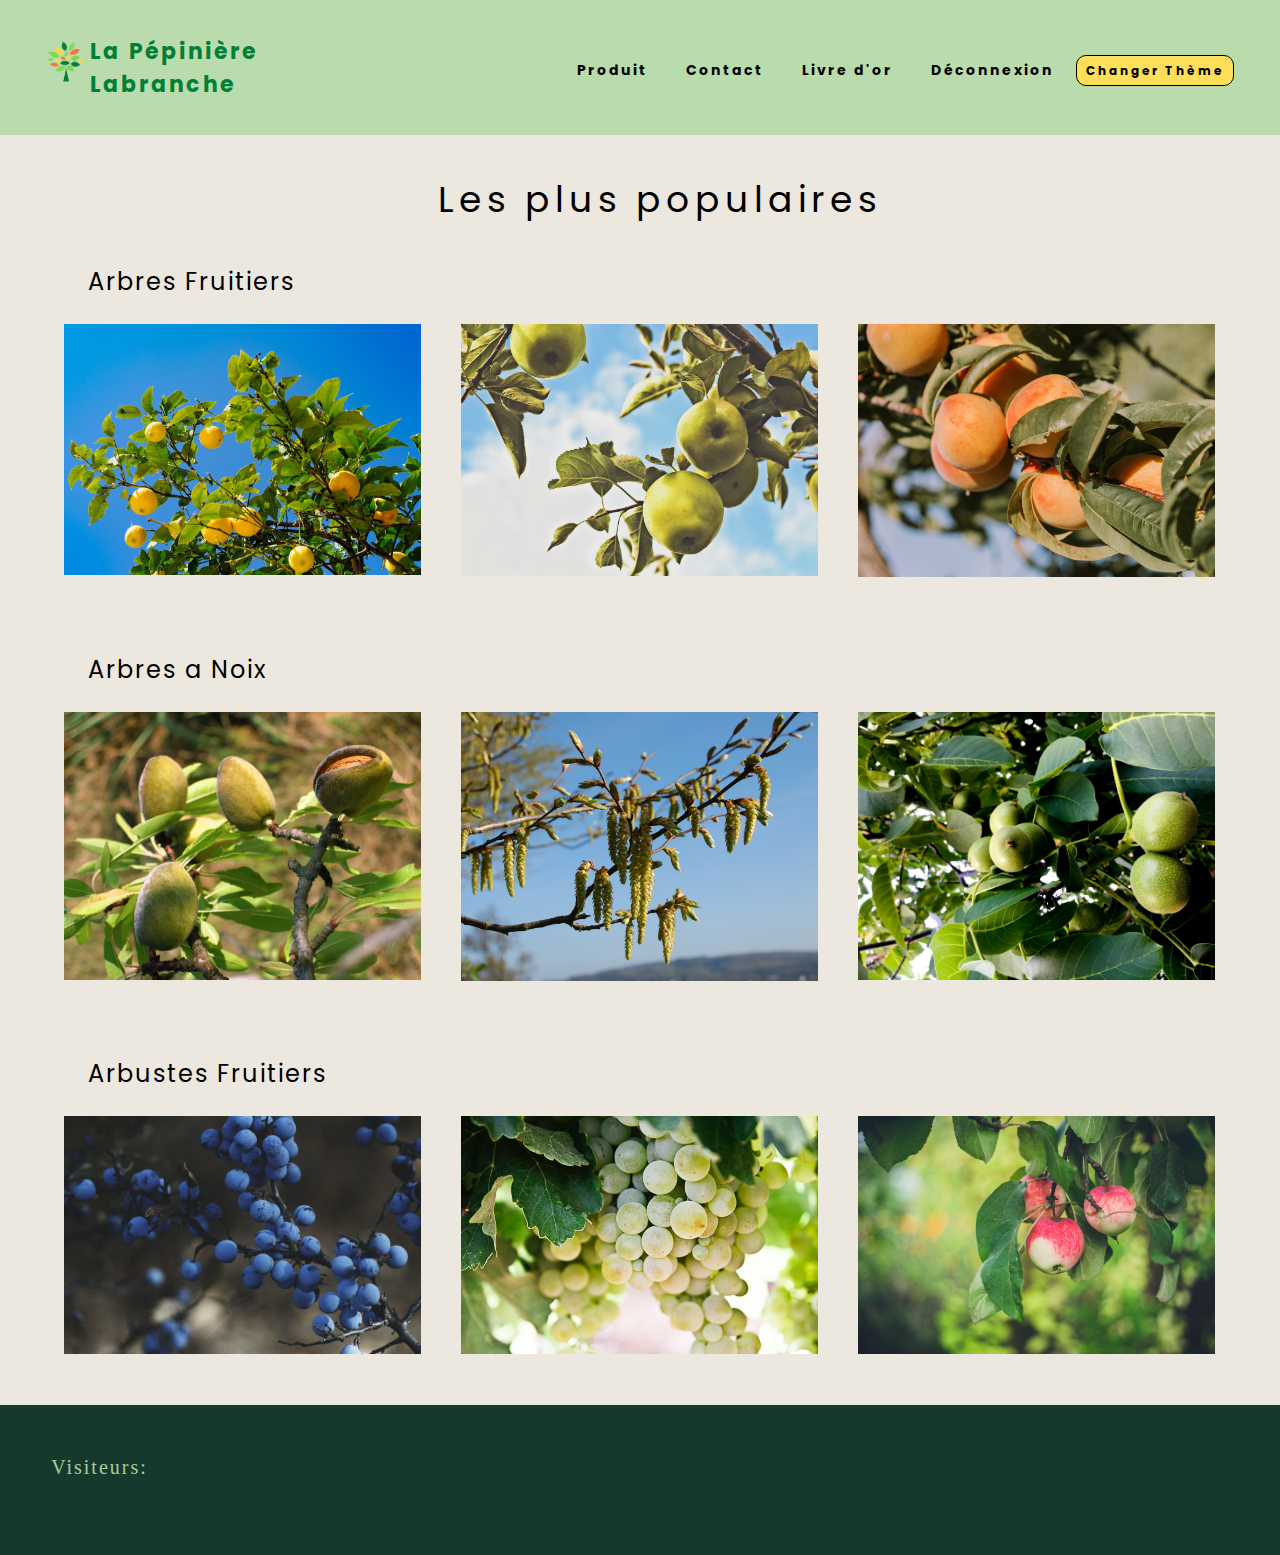
<file: projectoPHP - v2/index.html>
<!DOCTYPE html>
<html lang="en">
<head>
	<meta charset="UTF-8">
	<title>Document</title>
	<link href="https://fonts.googleapis.com/css2?family=Poppins&display=swap" rel="stylesheet">
	<script src="script.js" defer></script>
	<link href="style.css" rel="stylesheet" type="text/css">


</head>
<body>

	<! – NAVIGATION BAR –>

	<nav class="myNav" id="navB" >
		
			<div class="logoBox">
				<img class="logo" src="logos/logo.png">
				<p  class="companyName">La Pépinière Labranche</p>
			</div>
		
		
		<ul class="uLinks">
			<li class ="uLinksList"><a class = "uLinksListElement" href="index.html">Produit</a></li>
			<li class ="uLinksList"><a class = "uLinksListElement" href="#">Contact</a></li>
			<li class ="uLinksList"><a class = "uLinksListElement" href	="#">Livre d'or</a></li>
			<li class ="uLinksList"><a class = "uLinksListElement" href	="#">Déconnexion</a></li>
			<a href	="#" onclick="changeFont()" class="button">Changer Thème</a>
		</ul>

		<a href="#" class="burger">
			<div class="line1"></div>
			<div class="line1"></div>
			<div class="line1"></div>
		</a>
	</nav>


	<! – CONTENU –> 
	<div id="con">
	<div class="contenu">
				<p class="title">Les plus populaires</p><br>
		<div class="arbresFruitiers">
				<h3 class="soustitre1">Arbres Fruitiers</h3><br>
				
			
			<div class="imgArbresContainer">
				<a href="descriptions/citronnier.html">
					<div class="imgContainer">
						<img class="treeImage" src="images/arbresFruitiers/lemon.jpg">
						<div id="myHover" class="textHover">
								<h4>CITRONNIER</h4>
								<p>Regarder</p>
						</div>
					</div>
				</a>
				<a href="descriptions/poirier.html">
					<div class="imgContainer">
						<img class="treeImage" src="images/arbresFruitiers/pear.jpg">
					 	<div id="myHover" class="textHover">
								<h4>POIRIER</h4>
								<p>Regarder</p>
						</div>
					</div>
				</a>
				<a href="descriptions/abricotier.html">
					<div class="imgContainer">
						<img class="treeImage" src="images/arbresFruitiers/apricot.jpg">
						<div id="myHover" class="textHover">
								<h4>ABRICOTIER</h4>
								<p>Regarder</p>
						</div>
					</div>
				</a>
			</div>
		</div> <br><br><br>

		<div class="arbresNoix">
			<h3>Arbres a Noix</h3><br>
			<div class="imgArbresContainer">
				<a href="descriptions/amandier.html">
					<div class="imgContainer">
						<img class="treeImage" src="images/arbresNoix/almond.jpg">
						<div id="myHover" class="textHover">
							<h4>AMANDIER</h4>
							<p>Regarder</p>
						</div>
					</div>
				</a>
				<a href="descriptions/noisetier.html">
					<div class="imgContainer">
						<img class="treeImage" src="images/arbresNoix/hazelnut.jpg">
						<div id="myHover" class="textHover">
								<h4>NOISETIER</h4>
								<p>Regarder</p>
						</div>
					</div>
				</a>
				<a href="descriptions/noyer.html">
					<div class="imgContainer">
						<img class="treeImage" src="images/arbresNoix/walnut.jpg">
						<div id="myHover" class="textHover">
							<h4>NOYER</h4>
							<p>Regarder</p>
						</div>
					</div>
				</a>
			</div>
		</div> <br><br><br>

		<div class="arbustesFruitiers">
			<h3>Arbustes Fruitiers</h3><br>
			<div class="imgArbresContainer">
				<a href="descriptions/bluets.html">
					<div class="imgContainer">
						<img class="treeImage" src="images/arbustesFruitiers/blueberry.jpg">
						<div id="myHover" class="textHover">
							<h4>BLEUETS</h4>
							<p>Regarder</p>
						</div>
					</div>
				</a>
				<a href="descriptions/raisins.html">
					<div class="imgContainer">
						<img class="treeImage" src="images/arbustesFruitiers/grape.jpg">
						<div id="myHover" class="textHover">
							<h4>RAISINS</h4>
							<p>Regarder</p>
						</div>
					</div>
				</a>
				<a href="descriptions/prunier.html">
					<div class="imgContainer">
						<img class="treeImage" src="images/arbustesFruitiers/plum.jpg">
						<div id="myHover" class="textHover">
							<h4>PRUNIER</h4>
							<p>Regarder</p>
						</div>
					</div>
				</a>
			</div>
		</div> <br>
	</div>
</div>

	<! – PIED –> 
	<div class="pied" id="myPied">
		<p>Visiteurs: </p>
	</div>
	
</body>
</html>
</file>
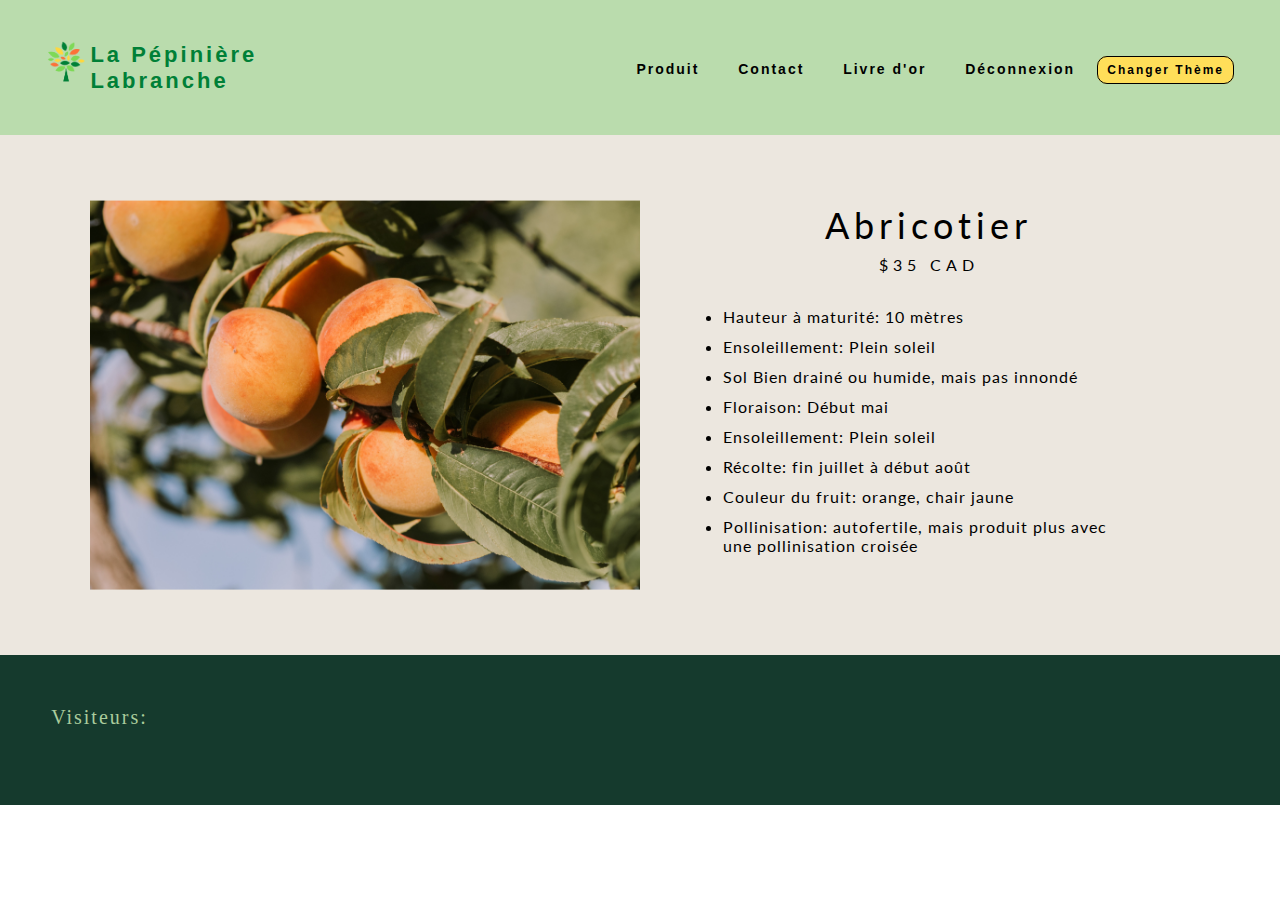
<file: projectoPHP - v2/descriptions/abricotier.html>
<!DOCTYPE html>
<html lang="en">
<head>
	<meta charset="UTF-8">
	<title>Document</title>
	<link href="../style.css" rel="stylesheet" type="text/css">
	<script src="../script.js" defer></script>
	<link href="https://fonts.googleapis.com/css2?family=Lato&display=swap" rel="stylesheet">


</head>
<body>
	<nav class="myNav" id="navB" >
		<div class="logoBox">
			<img class="logo" src="../logos/logo.png">
			<p class="companyName">La Pépinière Labranche</p> 
		</div>
		
		<ul class="uLinks">
			<li class ="uLinksList"><a class = "uLinksListElement" href="../index.html">Produit</a></li>
			<li class ="uLinksList"><a class = "uLinksListElement" href="#">Contact</a></li>
			<li class ="uLinksList"><a class = "uLinksListElement" href	="#">Livre d'or</a></li>
			<li class ="uLinksList"><a class = "uLinksListElement" href="#">Déconnexion</a></li>
			<a href="#" onclick="changeFont()" class="button">Changer Thème</a>
		</ul>

		<a href="#" class="burger">
			<div class="line1"></div>
			<div class="line1"></div>
			<div class="line1"></div>
		</a>
	</nav>

	<div id="con">
	<div class="cont" >

		<div class="imageDescriptionBox">
			<img class="photoDescription" src="../images/arbresFruitiers/apricot.jpg">
		</div>
		<div class="description">
			<p class="title">Abricotier</p>
			<p class="title prix">$35 CAD</p>
			<ul>
				<li>Hauteur à maturité: 10 mètres</li>
				<li>Ensoleillement: Plein soleil</li>
				<li>Sol	Bien drainé ou humide, mais pas innondé</li>
				<li>Floraison: Début mai</li>
				<li>Ensoleillement: Plein soleil</li>
				<li>Récolte: fin juillet à début août</li>
				<li>Couleur du fruit: orange, chair jaune</li>
				<li>Pollinisation: autofertile, mais produit plus avec une pollinisation croisée</li>
			</ul>
		</div>
	</div>
</div>

	<div class="pied"  id="myPied">
		<p>Visiteurs: </p>
	</div>
	


</body>
</html>
</file>
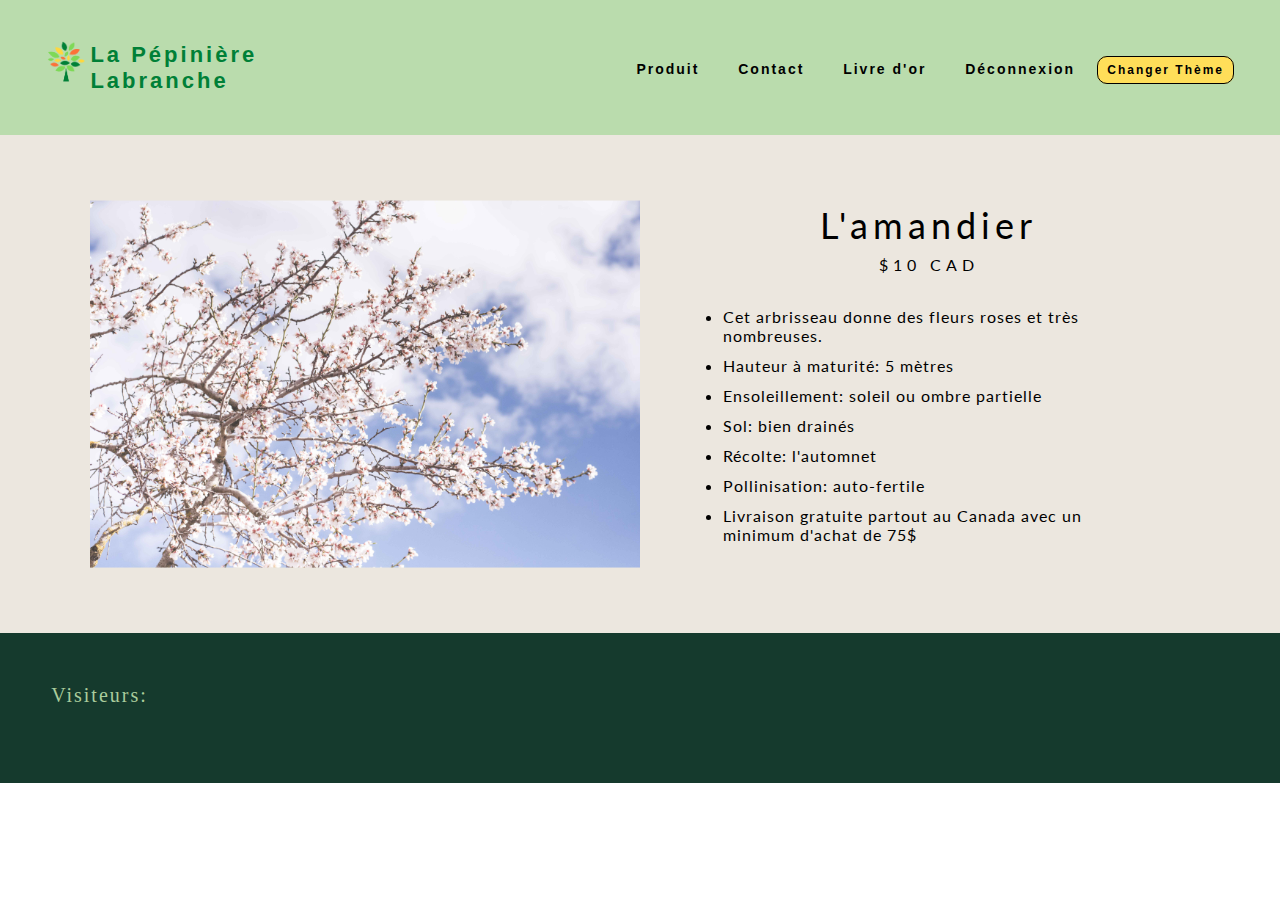
<file: projectoPHP - v2/descriptions/amandier.html>
<!DOCTYPE html>
<html lang="en">
<head>
	<meta charset="UTF-8">
	<title>Document</title>
	<link href="../style.css" rel="stylesheet" type="text/css">
	<script src="../script.js" defer></script>
	<link href="https://fonts.googleapis.com/css2?family=Lato&display=swap" rel="stylesheet">


</head>
<body>
	<nav class="myNav" id="navB">
		<div class="logoBox">
			<img class="logo" src="../logos/logo.png">
			<p class="companyName">La Pépinière Labranche</p> 
		</div>
		
		<ul class="uLinks">
			<li class ="uLinksList"><a class = "uLinksListElement" href="../index.html">Produit</a></li>
			<li class ="uLinksList"><a class = "uLinksListElement" href="#">Contact</a></li>
			<li class ="uLinksList"><a class = "uLinksListElement" href	="#">Livre d'or</a></li>
			<li class ="uLinksList"><a class = "uLinksListElement" href="#">Déconnexion</a></li>
			<a href="#"  onclick="changeFont()" class="button">Changer Thème</a>
		</ul>

		<a href="#" class="burger">
			<div class="line1"></div>
			<div class="line1"></div>
			<div class="line1"></div>
		</a>
	</nav>
	<div id="con">
		<div class="cont">

			<div class="imageDescriptionBox">
				<img class="photoDescription" src="../images/arbresNoix/almond2.jpg">
			</div>
			<div class="description">
				<p class="title">L'amandier</p>
				<p class="title prix">$10 CAD</p>
				<ul>
				
					<li>Cet arbrisseau donne des fleurs roses et très nombreuses.</li>
					<li>Hauteur à maturité: 5 mètres</li>
					<li>Ensoleillement: soleil ou ombre partielle</li>
					<li>Sol: bien drainés</li>
					<li>Récolte: l'automnet</li>
					<li>Pollinisation: auto-fertile</li>
					<li>Livraison gratuite partout au Canada avec un minimum d'achat de 75$</li>
				</ul>
			</div>
		</div>
	</div>

	<div class="pied"  id="myPied">
		<p>Visiteurs: </p>
	</div>
	


</body>
</html>
</file>
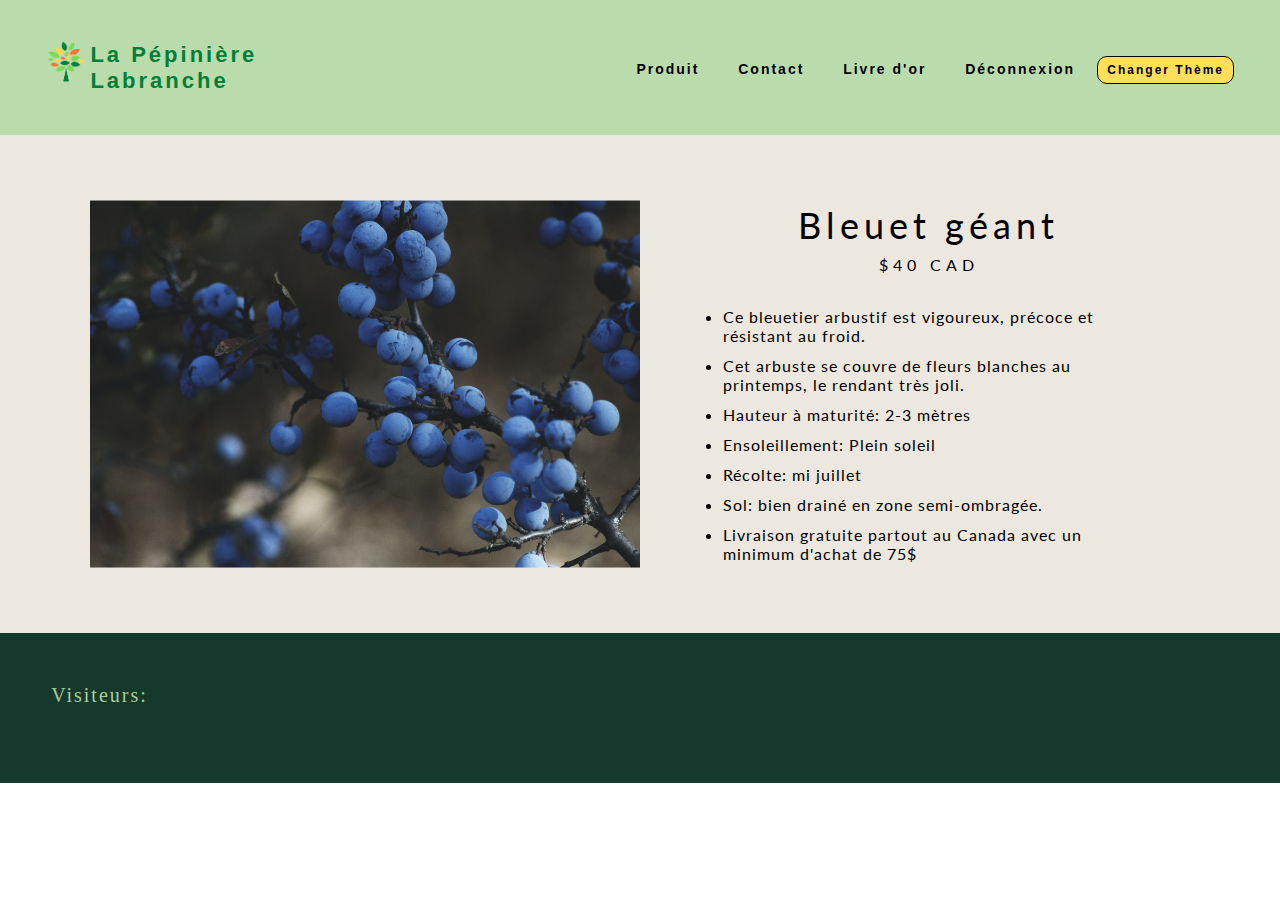
<file: projectoPHP - v2/descriptions/bluets.html>
<!DOCTYPE html>
<html lang="en">
<head>
	<meta charset="UTF-8">
	<title>Document</title>
	<link href="../style.css" rel="stylesheet" type="text/css">
	<script src="../script.js" defer></script>
	<link href="https://fonts.googleapis.com/css2?family=Lato&display=swap" rel="stylesheet">


</head>
<body>
	<nav class="myNav" id="navB">
		<div class="logoBox">
			<img class="logo" src="../logos/logo.png">
			<p class="companyName">La Pépinière Labranche</p> 
		</div>
		
		<ul class="uLinks">
			<li class ="uLinksList"><a class = "uLinksListElement" href="../index.html">Produit</a></li>
			<li class ="uLinksList"><a class = "uLinksListElement" href="#">Contact</a></li>
			<li class ="uLinksList"><a class = "uLinksListElement" href	="#">Livre d'or</a></li>
			<li class ="uLinksList"><a class = "uLinksListElement" href="#">Déconnexion</a></li>
			<a href="#" onclick="changeFont()" class="button">Changer Thème</a>
		</ul>

		<a href="#" class="burger">
			<div class="line1"></div>
			<div class="line1"></div>
			<div class="line1"></div>
		</a>
	</nav>

	<div id="con">
		<div class="cont" >

			<div class="imageDescriptionBox">
				<img class="photoDescription" src="../images/arbustesFruitiers/blueberry.jpg">
			</div>
			<div class="description">
				<p class="title">Bleuet géant</p>
				<p class="title prix">$40 CAD</p>
				<ul>
				
					<li>Ce bleuetier arbustif est vigoureux, précoce et résistant au froid.</li>
					<li>Cet arbuste se couvre de fleurs blanches au printemps, le rendant très joli.</li>
					<li>Hauteur à maturité: 2-3 mètres</li>
					<li>Ensoleillement: Plein soleil</li>
					<li>Récolte: mi juillet</li>
					<li>Sol: bien drainé en zone semi-ombragée.</li>
					<li>Livraison gratuite partout au Canada avec un minimum d'achat de 75$</li>
				</ul>
			</div>
		</div>
	</div>

	<div class="pied"  id="myPied">
		<p>Visiteurs: </p>
	</div>
	


</body>
</html>
</file>
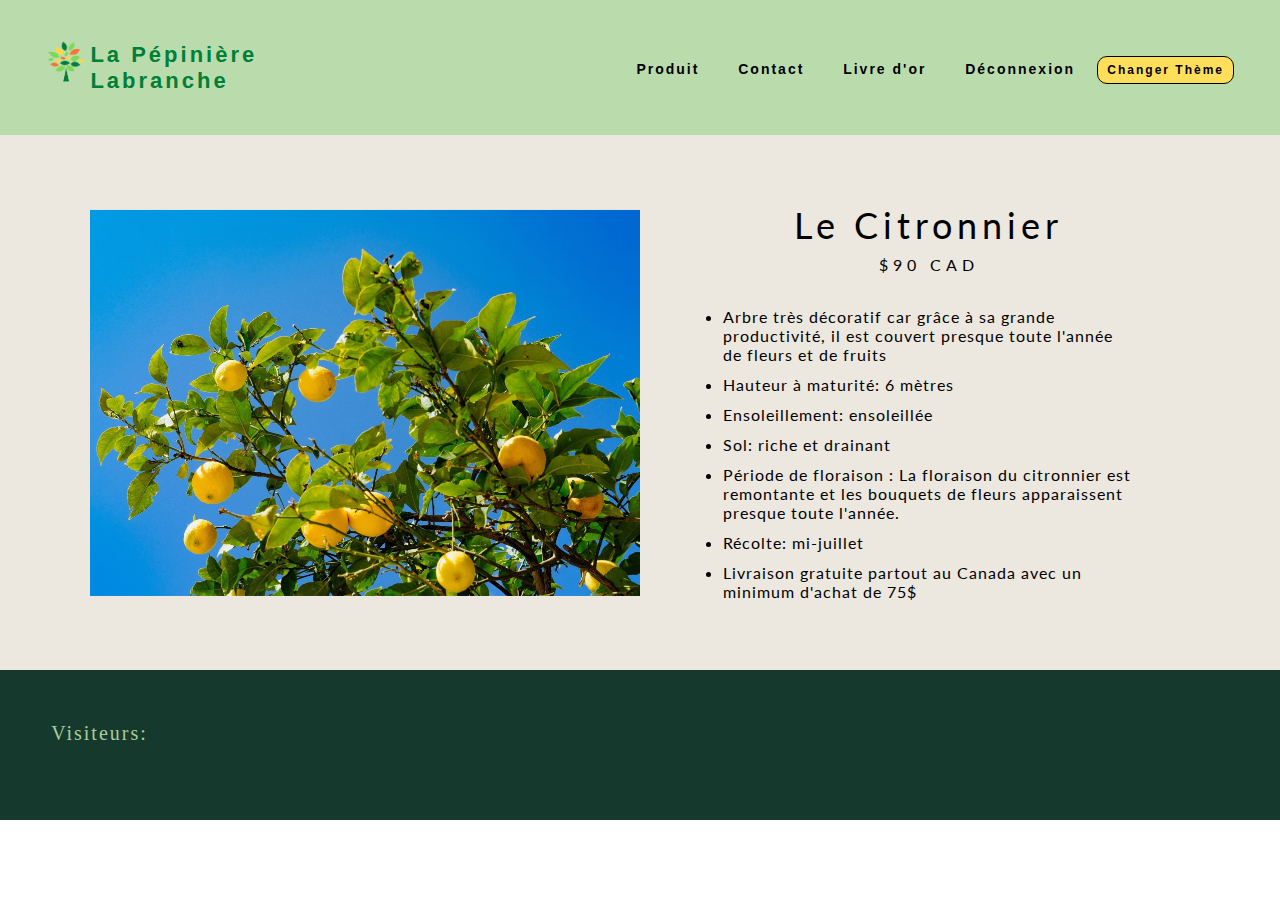
<file: projectoPHP - v2/descriptions/citronnier.html>
<!DOCTYPE html>
<html lang="en">
<head>
	<meta charset="UTF-8">
	<title>Document</title>
	<link href="../style.css" rel="stylesheet" type="text/css">
	<script src="../script.js" defer></script>
	<link href="https://fonts.googleapis.com/css2?family=Lato&display=swap" rel="stylesheet">


</head>
<body>
	<nav class="myNav" id="navB">
		<div class="logoBox">
			<img class="logo" src="../logos/logo.png">
			<p class="companyName">La Pépinière Labranche</p> 
		</div>
		
		<ul class="uLinks">
			<li class ="uLinksList"><a class = "uLinksListElement" href="../index.html">Produit</a></li>
			<li class ="uLinksList"><a class = "uLinksListElement" href="#">Contact</a></li>
			<li class ="uLinksList"><a class = "uLinksListElement" href	="#">Livre d'or</a></li>
			<li class ="uLinksList"><a class = "uLinksListElement" href="#">Déconnexion</a></li>
			<a href="#" onclick="changeFont()" class="button">Changer Thème</a>
		</ul>

		<a href="#" class="burger">
			<div class="line1"></div>
			<div class="line1"></div>
			<div class="line1"></div>
		</a>
	</nav>

	<div id="con">
		<div class="cont"  id="myCont">

			<div class="imageDescriptionBox">
				<img class="photoDescription" src="../images/arbresFruitiers/lemon.jpg">
			</div>
			<div class="description">
				<p class="title">Le Citronnier</p>
				<p class="title prix">$90 CAD</p>
				<ul>
					<li>Arbre très décoratif car grâce à sa grande productivité, il est couvert presque toute l'année de fleurs et de fruits</li>
					<li>Hauteur à maturité: 6 mètres</li>			<li>Ensoleillement: ensoleillée</li>
					<li>Sol: riche et drainant</li>
					<li>Période de floraison : La floraison du citronnier est remontante et les bouquets de fleurs apparaissent presque toute l'année. </li>
					<li>Récolte: mi-juillet</li>
					<li>Livraison gratuite partout au Canada avec un minimum d'achat de 75$</li>
				</ul>
			</div>
		</div>
	</div>

	<div class="pied"  id="myPied">
		<p>Visiteurs: </p>
	</div>
	


</body>
</html>
</file>
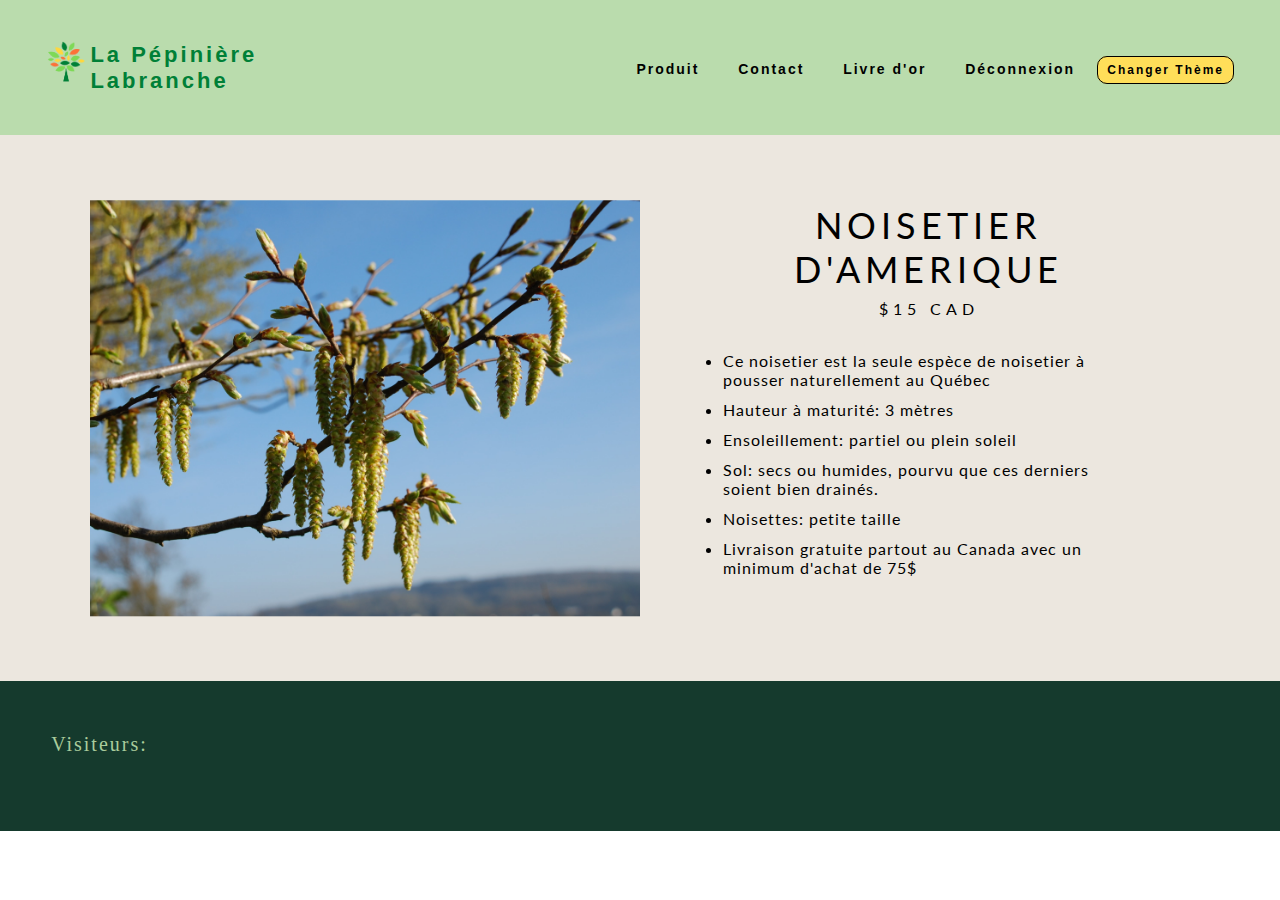
<file: projectoPHP - v2/descriptions/noisetier.html>
<!DOCTYPE html>
<html lang="en">
<head>
	<meta charset="UTF-8">
	<title>Document</title>
	<link href="../style.css" rel="stylesheet" type="text/css">
	<script src="../script.js" defer></script>
	<link href="https://fonts.googleapis.com/css2?family=Lato&display=swap" rel="stylesheet">


</head>
<body>
	<nav class="myNav" id="navB">
		<div class="logoBox">
			<img class="logo" src="../logos/logo.png">
			<p class="companyName">La Pépinière Labranche</p> 
		</div>
		
		<ul class="uLinks">
			<li class ="uLinksList"><a class = "uLinksListElement" href="../index.html">Produit</a></li>
			<li class ="uLinksList"><a class = "uLinksListElement" href="#">Contact</a></li>
			<li class ="uLinksList"><a class = "uLinksListElement" href	="#">Livre d'or</a></li>
			<li class ="uLinksList"><a class = "uLinksListElement" href="#">Déconnexion</a></li>
			<a href="#"  onclick="changeFont()" class="button">Changer Thème</a>
		</ul>

		<a href="#" class="burger">
			<div class="line1"></div>
			<div class="line1"></div>
			<div class="line1"></div>
		</a>
	</nav>

	<div id="con">
		<div class="cont">

			<div class="imageDescriptionBox">
				<img class="photoDescription" src="../images/arbresNoix/hazelnut.jpg">
			</div>
			<div class="description">
				<p class="title">NOISETIER D'AMERIQUE</p>
				<p class="title prix">$15 CAD</p>
				<ul>
				
					<li>Ce noisetier est la seule espèce de noisetier à pousser naturellement au Québec</li>
					<li>Hauteur à maturité: 3 mètres</li>
					<li>Ensoleillement: partiel ou plein soleil</li>
					<li>Sol: secs ou humides, pourvu que ces derniers soient bien drainés.</li>
					<li>Noisettes: petite taille</li>
					<li>Livraison gratuite partout au Canada avec un minimum d'achat de 75$</li>
				</ul>
			</div>
		</div>
	</div>

	<div class="pied"  id="myPied">
		<p>Visiteurs: </p>
	</div>
	


</body>
</html>
</file>
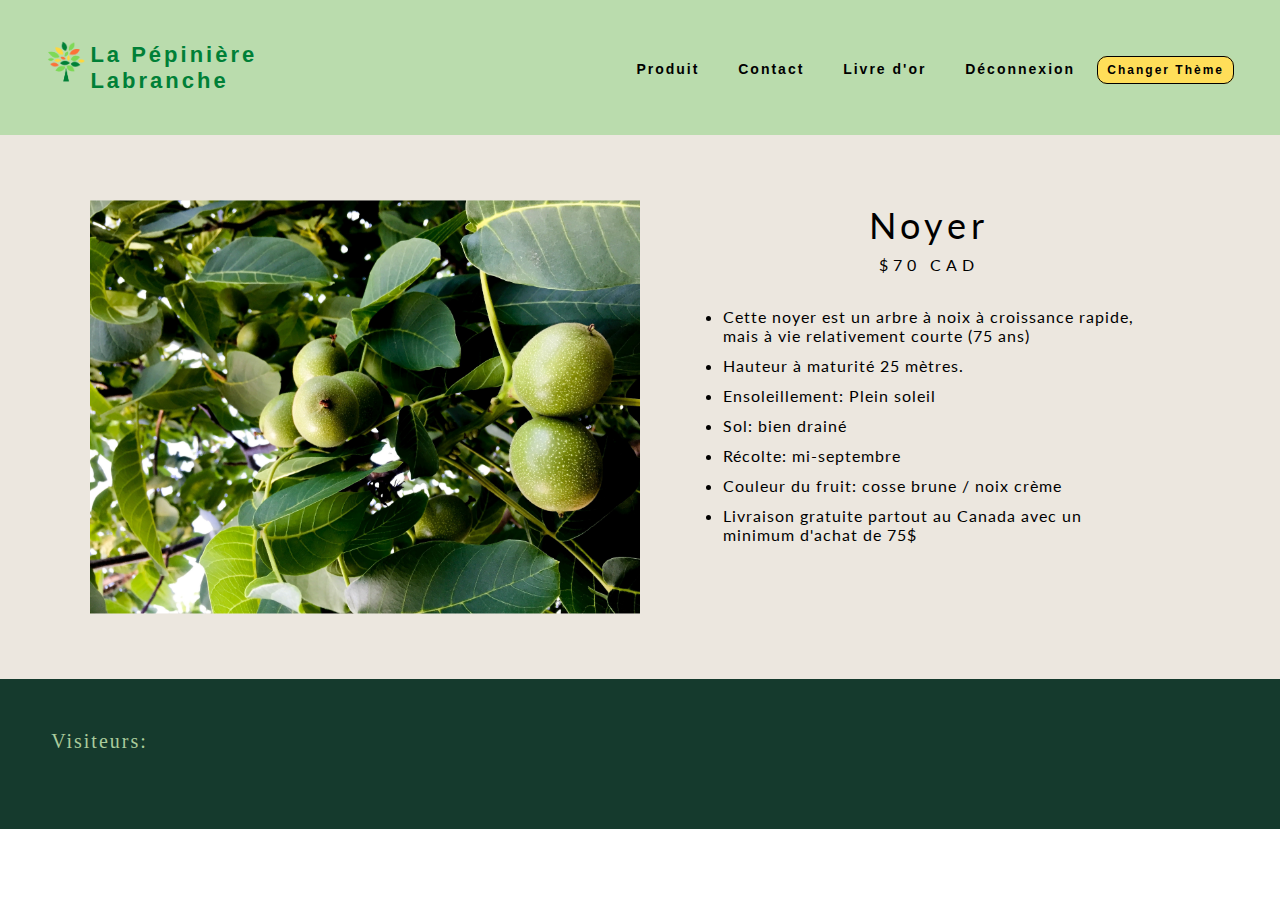
<file: projectoPHP - v2/descriptions/noyer.html>
<!DOCTYPE html>
<html lang="en">
<head>
	<meta charset="UTF-8">
	<title>Document</title>
	<link href="../style.css" rel="stylesheet" type="text/css">
	<script src="../script.js" defer></script>
	<link href="https://fonts.googleapis.com/css2?family=Lato&display=swap" rel="stylesheet">


</head>
<body>
	<nav class="myNav" id="navB" >
		<div class="logoBox">
			<img class="logo" src="../logos/logo.png">
			<p class="companyName">La Pépinière Labranche</p> 
		</div>
		
		<ul class="uLinks">
			<li class ="uLinksList"><a class = "uLinksListElement" href="../index.html">Produit</a></li>
			<li class ="uLinksList"><a class = "uLinksListElement" href="#">Contact</a></li>
			<li class ="uLinksList"><a class = "uLinksListElement" href	="#">Livre d'or</a></li>
			<li class ="uLinksList"><a class = "uLinksListElement" href="#">Déconnexion</a></li>
			<a href="#" onclick="changeFont()" class="button">Changer Thème</a>
		</ul>

		<a href="#" class="burger">
			<div class="line1"></div>
			<div class="line1"></div>
			<div class="line1"></div>
		</a>
	</nav>

	<div id="con">
		<div class="cont">

			<div class="imageDescriptionBox">
				<img class="photoDescription" src="../images/arbresNoix/walnut.jpg">
			</div>
			<div class="description">
				<p class="title">Noyer</p>
				<p class="title prix">$70 CAD</p>
				<ul>
				
					<li>Cette noyer est un arbre à noix à croissance rapide, mais à vie relativement courte (75 ans)</li>
					<li>Hauteur à maturité	25 mètres.</li>
					<li>Ensoleillement: Plein soleil</li>
					<li>Sol: bien drainé</li>
					<li>Récolte: mi-septembre</li>
					<li>Couleur du fruit: cosse brune / noix crème</li>
					<li>Livraison gratuite partout au Canada avec un minimum d'achat de 75$</li>
				</ul>
			</div>
		</div>
	</div>

	<div class="pied"  id="myPied">
		<p>Visiteurs: </p>
	</div>
	


</body>
</html>
</file>
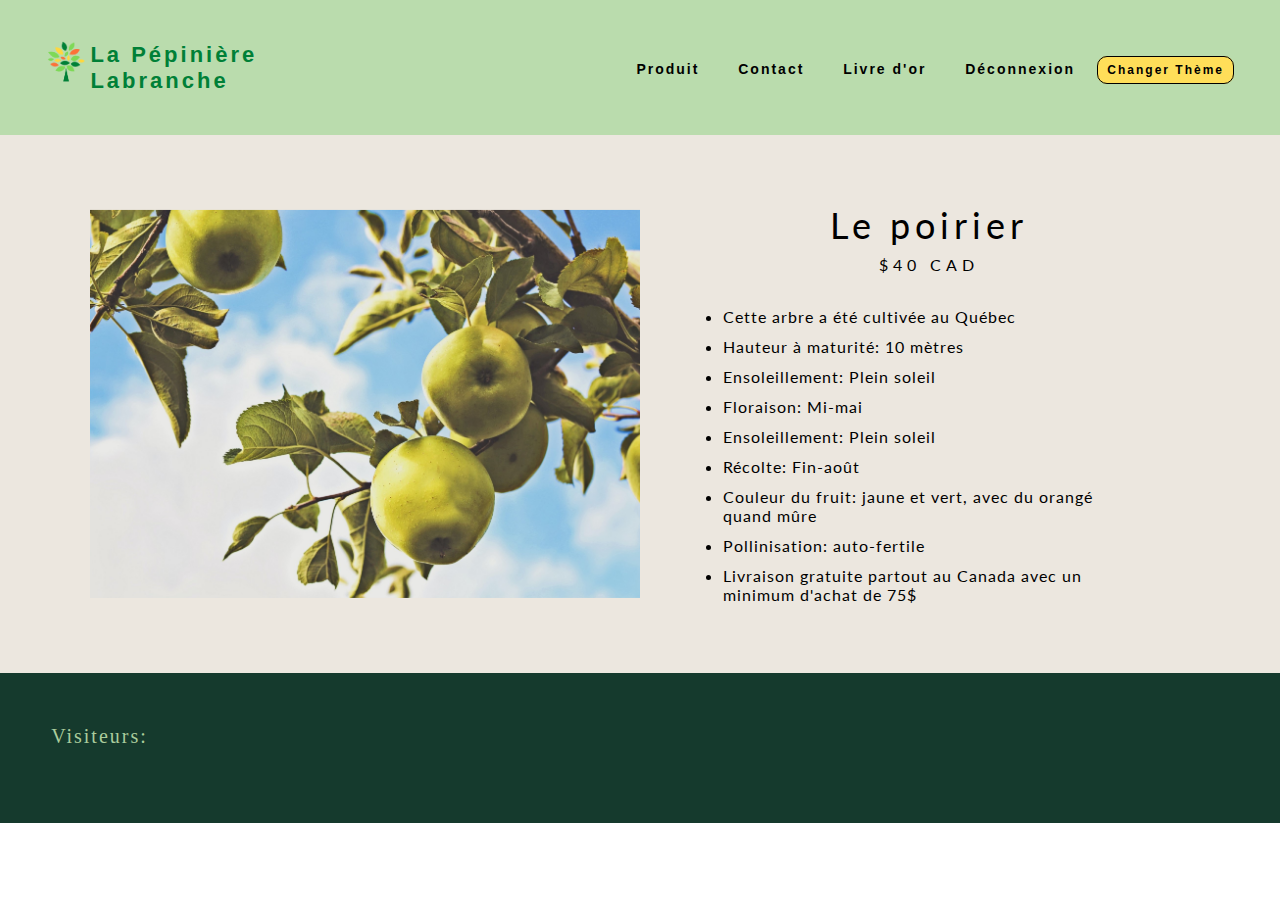
<file: projectoPHP - v2/descriptions/poirier.html>
<!DOCTYPE html>
<html lang="en">
<head>
	<meta charset="UTF-8">
	<title>Document</title>
	<link href="../style.css" rel="stylesheet" type="text/css">
	<script src="../script.js" defer></script>
	<link href="https://fonts.googleapis.com/css2?family=Lato&display=swap" rel="stylesheet">


</head>
<body>
	<nav class="myNav" id="navB">
		<div class="logoBox">
			<img class="logo" src="../logos/logo.png">
			<p class="companyName">La Pépinière Labranche</p> 
		</div>
		
		<ul class="uLinks">
			<li class ="uLinksList"><a class = "uLinksListElement" href="../index.html">Produit</a></li>
			<li class ="uLinksList"><a class = "uLinksListElement" href="#">Contact</a></li>
			<li class ="uLinksList"><a class = "uLinksListElement" href	="#">Livre d'or</a></li>
			<li class ="uLinksList"><a class = "uLinksListElement" href="#">Déconnexion</a></li>
			<a href="#" onclick="changeFont()" class="button">Changer Thème</a>
		</ul>

		<a href="#" class="burger">
			<div class="line1"></div>
			<div class="line1"></div>
			<div class="line1"></div>
		</a>
	</nav>

	<div id="con">
		<div class="cont"  id="myCont">

			<div class="imageDescriptionBox">
				<img class="photoDescription" src="../images/arbresFruitiers/pear.jpg">
			</div>
			<div class="description">
				<p class="title">Le poirier</p>
				<p class="title prix">$40 CAD</p>
				<ul>
				
					<li>Cette arbre a été cultivée au Québec</li>
					<li>Hauteur à maturité: 10 mètres</li>
					<li>Ensoleillement: Plein soleil</li>
					<li>Floraison: Mi-mai</li>
					<li>Ensoleillement: Plein soleil</li>
					<li>Récolte: Fin-août</li>
					<li>Couleur du fruit: jaune et vert, avec du orangé quand mûre</li>
					<li>Pollinisation: auto-fertile</li>
					
					<li>Livraison gratuite partout au Canada avec un minimum d'achat de 75$</li>
				</ul>
			</div>
		</div>
	</div>

	<div class="pied"  id="myPied">
		<p>Visiteurs: </p>
	</div>
	


</body>
</html>
</file>
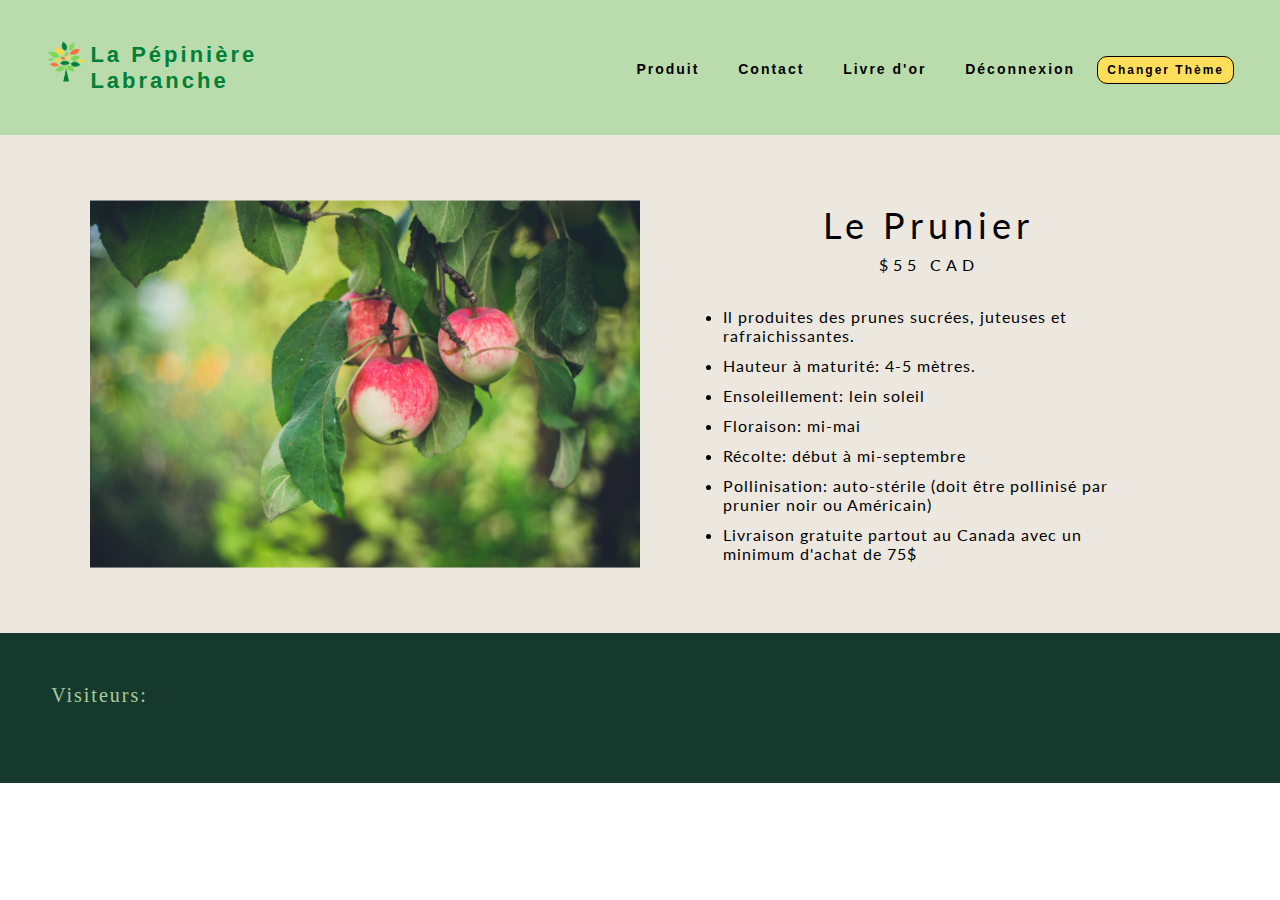
<file: projectoPHP - v2/descriptions/prunier.html>
<!DOCTYPE html>
<html lang="en">
<head>
	<meta charset="UTF-8">
	<title>Document</title>
	<link href="../style.css" rel="stylesheet" type="text/css">
	<script src="../script.js" defer></script>
	<link href="https://fonts.googleapis.com/css2?family=Lato&display=swap" rel="stylesheet">


</head>
<body>
	<nav class="myNav" id="navB">
		<div class="logoBox">
			<img class="logo" src="../logos/logo.png">
			<p class="companyName">La Pépinière Labranche</p> 
		</div>
		
		<ul class="uLinks">
			<li class ="uLinksList"><a class = "uLinksListElement" href="../index.html">Produit</a></li>
			<li class ="uLinksList"><a class = "uLinksListElement" href="#">Contact</a></li>
			<li class ="uLinksList"><a class = "uLinksListElement" href	="#">Livre d'or</a></li>
			<li class ="uLinksList"><a class = "uLinksListElement" href="#">Déconnexion</a></li>
			<a href="#" onclick="changeFont()" class="button">Changer Thème</a>
		</ul>

		<a href="#" class="burger">
			<div class="line1"></div>
			<div class="line1"></div>
			<div class="line1"></div>
		</a>
	</nav>
	<div id="con">
		<div class="cont"  id="myCont">

			<div class="imageDescriptionBox">
				<img class="photoDescription" src="../images/arbustesFruitiers/plum.jpg">
			</div>
			<div class="description">
				<p class="title">Le Prunier</p>
				<p class="title prix">$55 CAD</p>
				<ul>
				
					<li>Il produites des prunes sucrées, juteuses et rafraichissantes.</li>
					<li>Hauteur à maturité: 4-5 mètres.</li>
					<li>Ensoleillement: lein soleil</li>
					<li>Floraison: mi-mai</li>
					<li>Récolte: début à mi-septembre</li>
					<li>Pollinisation: auto-stérile (doit être pollinisé par prunier noir ou Américain)</li>
					<li>Livraison gratuite partout au Canada avec un minimum d'achat de 75$</li>
				</ul>
			</div>
		</div>
	</div>

	<div class="pied"  id="myPied">
		<p>Visiteurs: </p>
	</div>
	


</body>
</html>
</file>
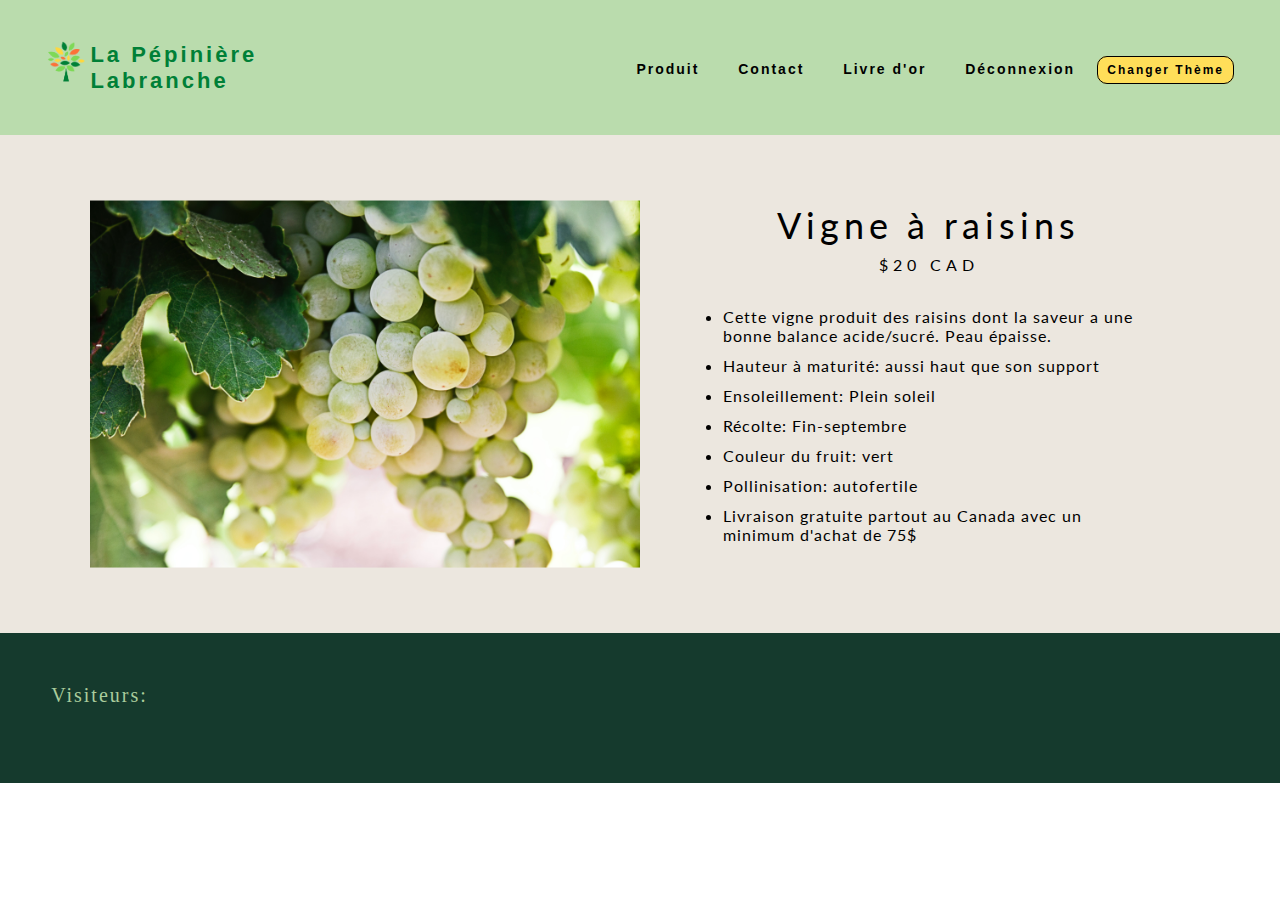
<file: projectoPHP - v2/descriptions/raisins.html>
<!DOCTYPE html>
<html lang="en">
<head>
	<meta charset="UTF-8">
	<title>Document</title>
	<link href="../style.css" rel="stylesheet" type="text/css">
	<script src="../script.js" defer></script>
	<link href="https://fonts.googleapis.com/css2?family=Lato&display=swap" rel="stylesheet">


</head>
<body>
	<nav class="myNav" id="navB">
		<div class="logoBox">
			<img class="logo" src="../logos/logo.png">
			<p class="companyName">La Pépinière Labranche</p> 
		</div>
		
		<ul class="uLinks">
			<li class ="uLinksList"><a class = "uLinksListElement" href="../index.html">Produit</a></li>
			<li class ="uLinksList"><a class = "uLinksListElement" href="#">Contact</a></li>
			<li class ="uLinksList"><a class = "uLinksListElement" href	="#">Livre d'or</a></li>
			<li class ="uLinksList"><a class = "uLinksListElement" href="#">Déconnexion</a></li>
			<a href="#" onclick="changeFont()" class="button">Changer Thème</a>
		</ul>

		<a href="#" class="burger">
			<div class="line1"></div>
			<div class="line1"></div>
			<div class="line1"></div>
		</a>
	</nav>

	<div id="con">
		<div class="cont"  id="myCont">

			<div class="imageDescriptionBox">
				<img class="photoDescription" src="../images/arbustesFruitiers/grape.jpg">
			</div>
			<div class="description">
				<p class="title">Vigne à raisins</p>
				<p class="title prix">$20 CAD</p>
				<ul>
				
					<li>Cette vigne produit des raisins dont la saveur a une bonne balance acide/sucré. Peau épaisse. </li>
					<li>Hauteur à maturité: aussi haut que son support</li>
					<li>Ensoleillement: Plein soleil</li>
					<li>Récolte: Fin-septembre</li>
					<li>Couleur du fruit: vert</li>
					<li>Pollinisation: autofertile</li>
					<li>Livraison gratuite partout au Canada avec un minimum d'achat de 75$</li>
				</ul>
			</div>
		</div>
	</div>

	<div class="pied"  id="myPied">
		<p>Visiteurs: </p>
	</div>
	


</body>
</html>
</file>
<file: projectoPHP - v2/style.css>
*{
	padding:0;
	margin:0;
	box-sizing: border-box;
}

/*	NavBar */
 .myNav{
	display: flex;
	justify-content: space-around;
	align-items: center;
	min-height: 15vh;
	max-height: 20vh;
	background-color: #BADCAD;
	font-size: 20px;
	font-family: 'Poppins', sans-serif;
}
 .uLinks{
	width:65%;
	text-align: right;
	z-index: 99999999;
}
 .uLinksList{
	list-style: none;
	display: inline;
	padding:2%;

}
 .uLinksListElement{
	text-decoration: none;
	color:black;
	font-size:14px;
	letter-spacing: 2px;
	font-weight: bold;
}

/*	Logo */

.companyName{
	letter-spacing: 3px;
	color:#008037;
	font-size:22px;
}
.logoBox{
	font-weight: bold;
	display: flex;
	align-items: center;
	align-items: left;
	width: 30%;
	max-height: 20vh;
}

.logo{
	width:75px;
	height: 75px;
}

/*	Toggle button */
.burger div{
	width: 30px;
	height:3px;
	background-color:black;
	margin:5px;
}
.burger{
	display: none;
}

/*	Responsive NavBar */
@media screen and (max-width: 1100px){
.companyName{
	letter-spacing: 2px;
	color:#008037;
	font-size:18px;
}

}

@media screen and (max-width: 1000px){
	 .uLinks{
		position: absolute;
		right:0px;
		height: 110%;
		top:15vh;
		background-color:#BADCAD;
		
		display: flex;
		flex-direction: column;
		align-items: center;
		border-top :1px solid rgba(0,0,0,.5);

	}

	.uLinksList{
		width: 100%;
		border-bottom :1px solid rgba(0,0,0,.5);
		padding-bottom: 10%;
		padding-top: 10%;
		text-align: center;
	}
	.burger{
		display: block;
		width:10%;
	}
	.uLinks{
		display:none;
	}
	.uLinks.active{
		display:flex;
	}
	.logoBox{
		width: 85%;
	}

}


/* CONTENU */
#con{
	background-color:#ECE7DF;
}
.contenu{
	
	padding:2%;
	padding-left:5%;
	font-family: 'Poppins', sans-serif;
}

.title{
	padding:1%;
	text-align: center;
	letter-spacing: 5px;
	font-size:36px;
}
.button {
  background-color:#FFDE59;
  /*  #FF914D */
  border-radius: 10px;
  border: black solid 1px;
  padding: 6px 9px;
  text-align: center;
  text-decoration: none;
  margin-right:30px;
  color:black;
  font-size:12px;
  letter-spacing: 2px;
  font-weight: bold;
}

.treeImage{
	width: 90%;
	height: 100%;
	align-content: center;
	vertical-align: middle;

}

.imgArbresContainer{
	display: grid;
	grid-template-columns: auto auto auto;
}

.imgContainer{
	position:relative;
}

/* Text Hover */


.textHover{
	position: absolute;
	overflow: hidden;
	background-color: white;
	top:0;
	bottom: 0;
	left:0;
	right:0;
	width:90%;
	height: 100%;
	opacity: 0;
	font-weight: bold;
	text-align: center;	
}

.textHover h4{
	position: absolute;
	top:40%;
	width: 100%;
	color: black;
	vertical-align: middle;
	letter-spacing: 4px;
	font-weight: bold;
	font-size:30px;
}

.textHover p{
	position: absolute;
	top:50%;
	width: 100%;
	color: black;
	vertical-align: middle;
	letter-spacing: 2px;
	font-size:14px;
	padding:5%;	
}

.imgContainer:hover .textHover{
	opacity: 0.8;
}

.contenu h3{
	font-weight: normal;
	letter-spacing: 2px;
	padding-left:2%;
	font-size: 24px;
}





/* Responsive Grid*/
@media screen and (max-width: 800px){
	.imgArbresContainer{
		grid-template-columns: auto;
	}
	.imgContainer{
		padding:5%;
	}
}



/* PIED*/
.pied{
	background-color:#153A2D;
	height:150px;
	color:#AACC9C;
	padding:4%;
	font-size:20px;
	letter-spacing: 2px;
}


/* TREE DESCRIPTIONS*/
.cont{
	padding:5%;
	padding-left:7%;
	padding-right:7%;
	display: grid;
	grid-template-columns: 50% 50%;
	letter-spacing: 1px;
	font-family: 'Lato', sans-serif;
}

.description{
	padding-left:15%;
	padding-right:10%;
}
.description li{
	padding-bottom: 5px;
	padding-top: 6px;
}
.prix{
	font-size: 16px;
	padding-bottom: 27px;
}
.imageDescriptionBox{
	text-align: center;
}

.photoDescription{
	width:100%;
	position: relative;
	top: 50%;
	transform: translateY(-50%);
}

@media screen and (max-width: 800px){
	.cont{
		grid-template-columns: 100%;
	}	
}

/* Secondary theme*/

.secondTheme{
	color:white;
}
</file>
